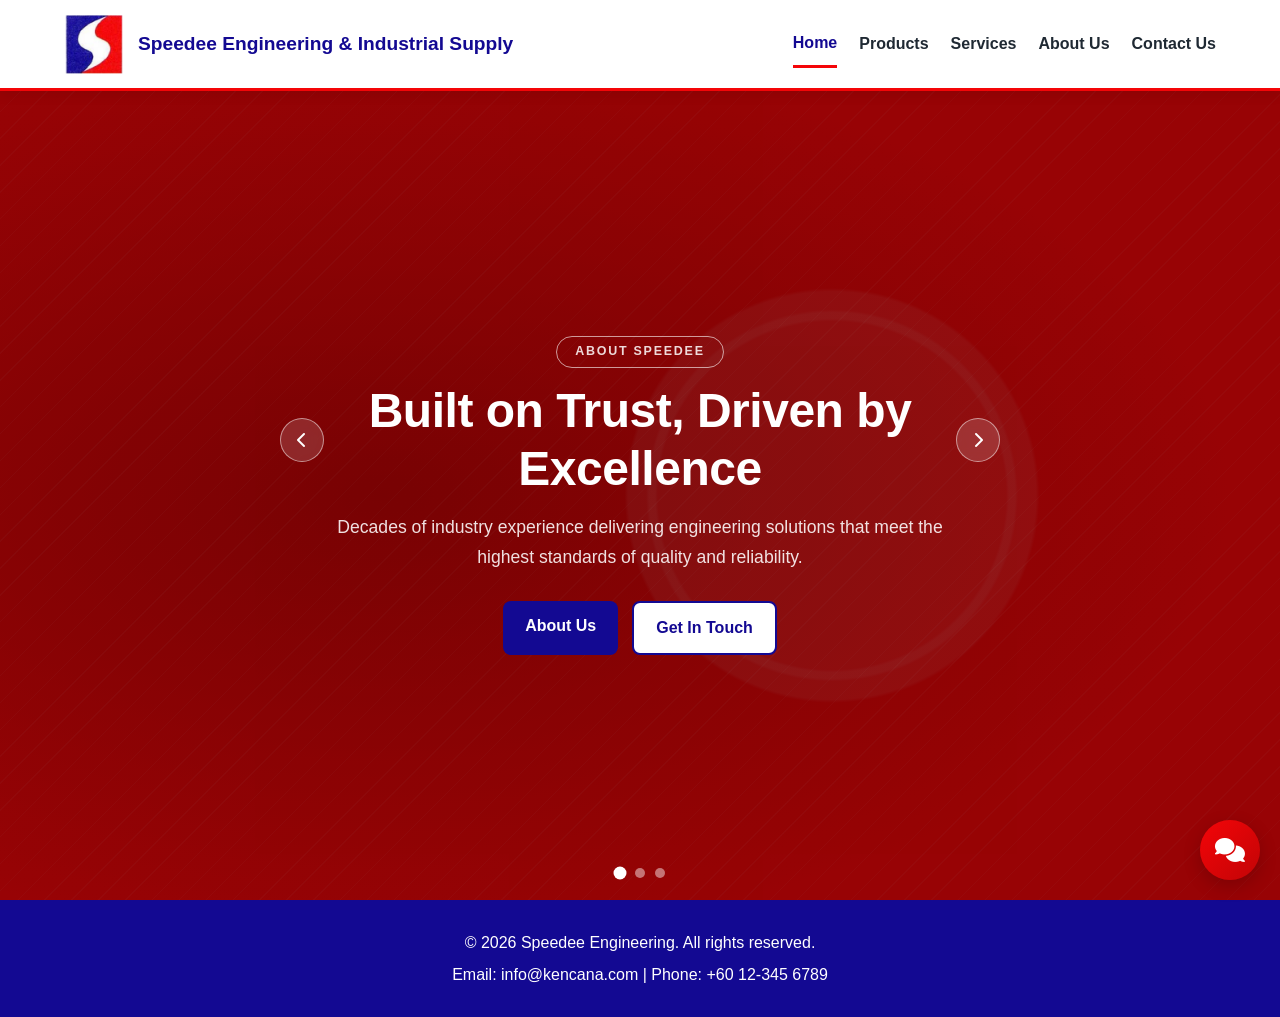
<file: index.html>
<!DOCTYPE html>
<html lang="en">

<head>
    <meta charset="UTF-8">
    <meta name="viewport" content="width=device-width, initial-scale=1.0">
    <title>Speedee Engineering & Industrial Supply</title>
    <link rel="icon" href="./images/logo/speedee-logo.png">
    <link rel="stylesheet" href="./css/style.css">
    <link rel="stylesheet" href="https://cdnjs.cloudflare.com/ajax/libs/font-awesome/6.5.2/css/all.min.css">
</head>

<body>
    <header class="site-header">
        <div class="container nav-wrapper">
            <a href="./index.html" class="brand">
                <img src="./images/logo/speedee-logo.png" alt="Speedee Engineering Logo" class="logo">
                <div class="brand-text">
                    <h1>Speedee Engineering & Industrial Supply</h1>
                </div>
            </a>

            <button class="menu-toggle" id="menu-toggle" aria-label="Toggle menu">☰</button>

            <nav class="main-nav" id="main-nav">
                <ul class="nav-list">
                    <li><a href="./index.html" class="active">Home</a></li>
                    <li><a href="product-home.html">Products</a></li>
                    <li class="dropdown">
                        <a href="./industry-services/service-home.html">Services</a>
                        <ul class="dropdown-menu">
                            <li><a href="./industry-services/service-a.html">Service A</a></li>
                            <li><a href="./industry-services/service-b.html">Service B</a></li>
                            <li><a href="./industry-services/service-c.html">Service C</a></li>
                        </ul>
                    </li>

                    <li><a href="about-us.html">About Us</a></li>
                    <li><a href="contact-us.html">Contact Us</a></li>
                </ul>
            </nav>
        </div>
    </header>

    <main>

        <!-- ═══════════════════════════════════════════
         AUTO-SCROLLING BANNER SLIDER
    ═══════════════════════════════════════════ -->
        <section class="banner-slider" id="bannerSlider" aria-label="Featured banners">

            <!-- Slide 1 — About -->
            <div class="slide slide-about active" role="group" aria-label="Slide 1 of 3">
                <div class="slide-content">
                    <span class="slide-label">About Speedee</span>
                    <div class="slide-heading-row">
                        <button class="slider-arrow prev" id="prevBtn" aria-label="Previous slide">
                            <i class="fas fa-chevron-left"></i>
                        </button>
                        <h2>Built on Trust, Driven by Excellence</h2>
                        <button class="slider-arrow next" id="nextBtn" aria-label="Next slide">
                            <i class="fas fa-chevron-right"></i>
                        </button>
                    </div>
                    <p>Decades of industry experience delivering engineering solutions that meet the highest standards
                        of quality and reliability.</p>
                    <div class="hero-buttons">
                        <a href="./about-us.html" class="btn btn-primary">About Us</a>
                        <a href="./contact-us.html" class="btn btn-secondary">Get In Touch</a>
                    </div>
                </div>
            </div>

            <!-- Slide 2 — Products -->
            <div class="slide slide-products" role="group" aria-label="Slide 2 of 3">
                <div class="slide-content">
                    <span class="slide-label">Our Products</span>
                    <div class="slide-heading-row">
                        <button class="slider-arrow prev" aria-label="Previous slide">
                            <i class="fas fa-chevron-left"></i>
                        </button>
                        <h2>Engineering &amp; Industrial Products</h2>
                        <button class="slider-arrow next" aria-label="Next slide">
                            <i class="fas fa-chevron-right"></i>
                        </button>
                    </div>
                    <p>Explore our extensive range of quality industrial products trusted by businesses across multiple
                        sectors.</p>
                    <div class="hero-buttons">
                        <a href="./product-home.html" class="btn btn-primary">View Products</a>
                        <a href="./contact-us.html" class="btn btn-secondary">Enquire Now</a>
                    </div>
                </div>
            </div>

            <!-- Slide 3 — Services (video background) -->
            <div class="slide slide-services" role="group" aria-label="Slide 3 of 3">
                <video autoplay muted loop playsinline class="bg-video" aria-hidden="true">
                    <source src="./images/video/kisb-v1.mp4" type="video/mp4">
                </video>
                <div class="slide-content">
                    <span class="slide-label">Our Services</span>
                    <div class="slide-heading-row">
                        <button class="slider-arrow prev" aria-label="Previous slide">
                            <i class="fas fa-chevron-left"></i>
                        </button>
                        <h2>Your Trusted Industrial Supply Partner</h2>
                        <button class="slider-arrow next" aria-label="Next slide">
                            <i class="fas fa-chevron-right"></i>
                        </button>
                    </div>
                    <p>Reliable service solutions designed to keep your business operations running at peak performance.
                    </p>
                    <div class="hero-buttons">
                        <a href="./industry-services/service-home.html" class="btn btn-primary">Our Services</a>
                        <a href="./contact-us.html" class="btn btn-secondary">Contact Us</a>
                    </div>
                </div>
            </div>

            <!-- Dots -->
            <div class="slider-dots" role="tablist" aria-label="Slide indicators">
                <button class="dot active" role="tab" aria-selected="true" aria-label="Slide 1" data-index="0"></button>
                <button class="dot" role="tab" aria-selected="false" aria-label="Slide 2" data-index="1"></button>
                <button class="dot" role="tab" aria-selected="false" aria-label="Slide 3" data-index="2"></button>
            </div>
        </section>
    </main>

    <footer class="site-footer">
        <div class="container footer-content">
            <p>&copy; 2026 Speedee Engineering. All rights reserved.</p>
            <p>Email: info@kencana.com | Phone: +60 12-345 6789</p>
        </div>
    </footer>

    <div class="floating-contact">
        <div class="floating-items">
            <a href="https://wa.me/60163230248?text=Hi%2C%20I%20came%20across%20Speedee%20Engineering%20and%20would%20like%20to%20enquire%20about%20your%20products%20and%20services."
                class="floating-item whatsapp" target="_blank" rel="noopener noreferrer">
                <span class="tooltip">WhatsApp Us</span>
                <img src="./images/logo/whatsapp.png" alt="WhatsApp">
            </a>
            <a href="mailto:info@kencana.com?subject=Website%20Enquiry" class="floating-item email">
                <span class="tooltip">Email Us</span>
                <span class="icon">&#9993;</span>
            </a>
            <a href="tel:+60123456789" class="floating-item phone">
                <span class="tooltip">Call Us</span>
                <span class="icon">&#9742;</span>
            </a>
        </div>
        <button class="floating-main" id="floatingMain" aria-label="Open contact options">
            <i class="fas fa-comments"></i>
        </button>
    </div>

    <script src="./js/main.js"></script>
</body>

</html>
</file>
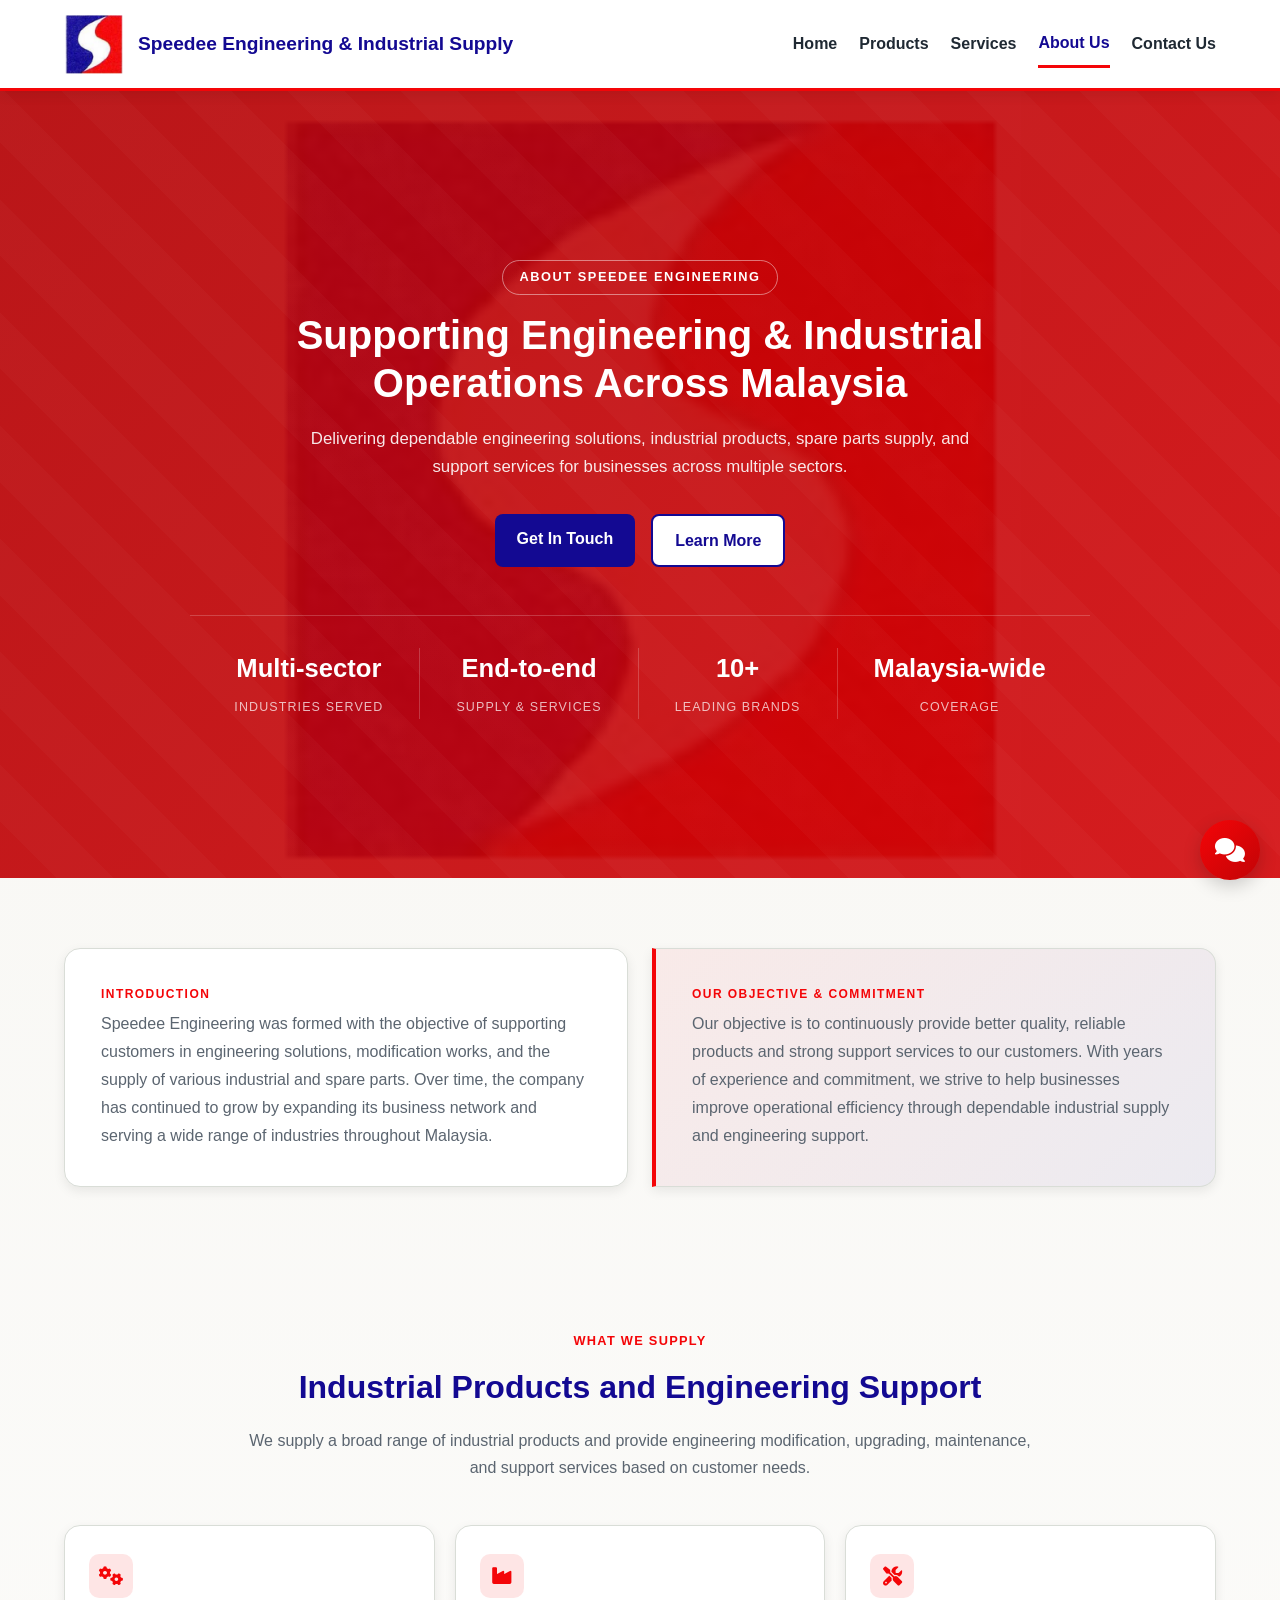
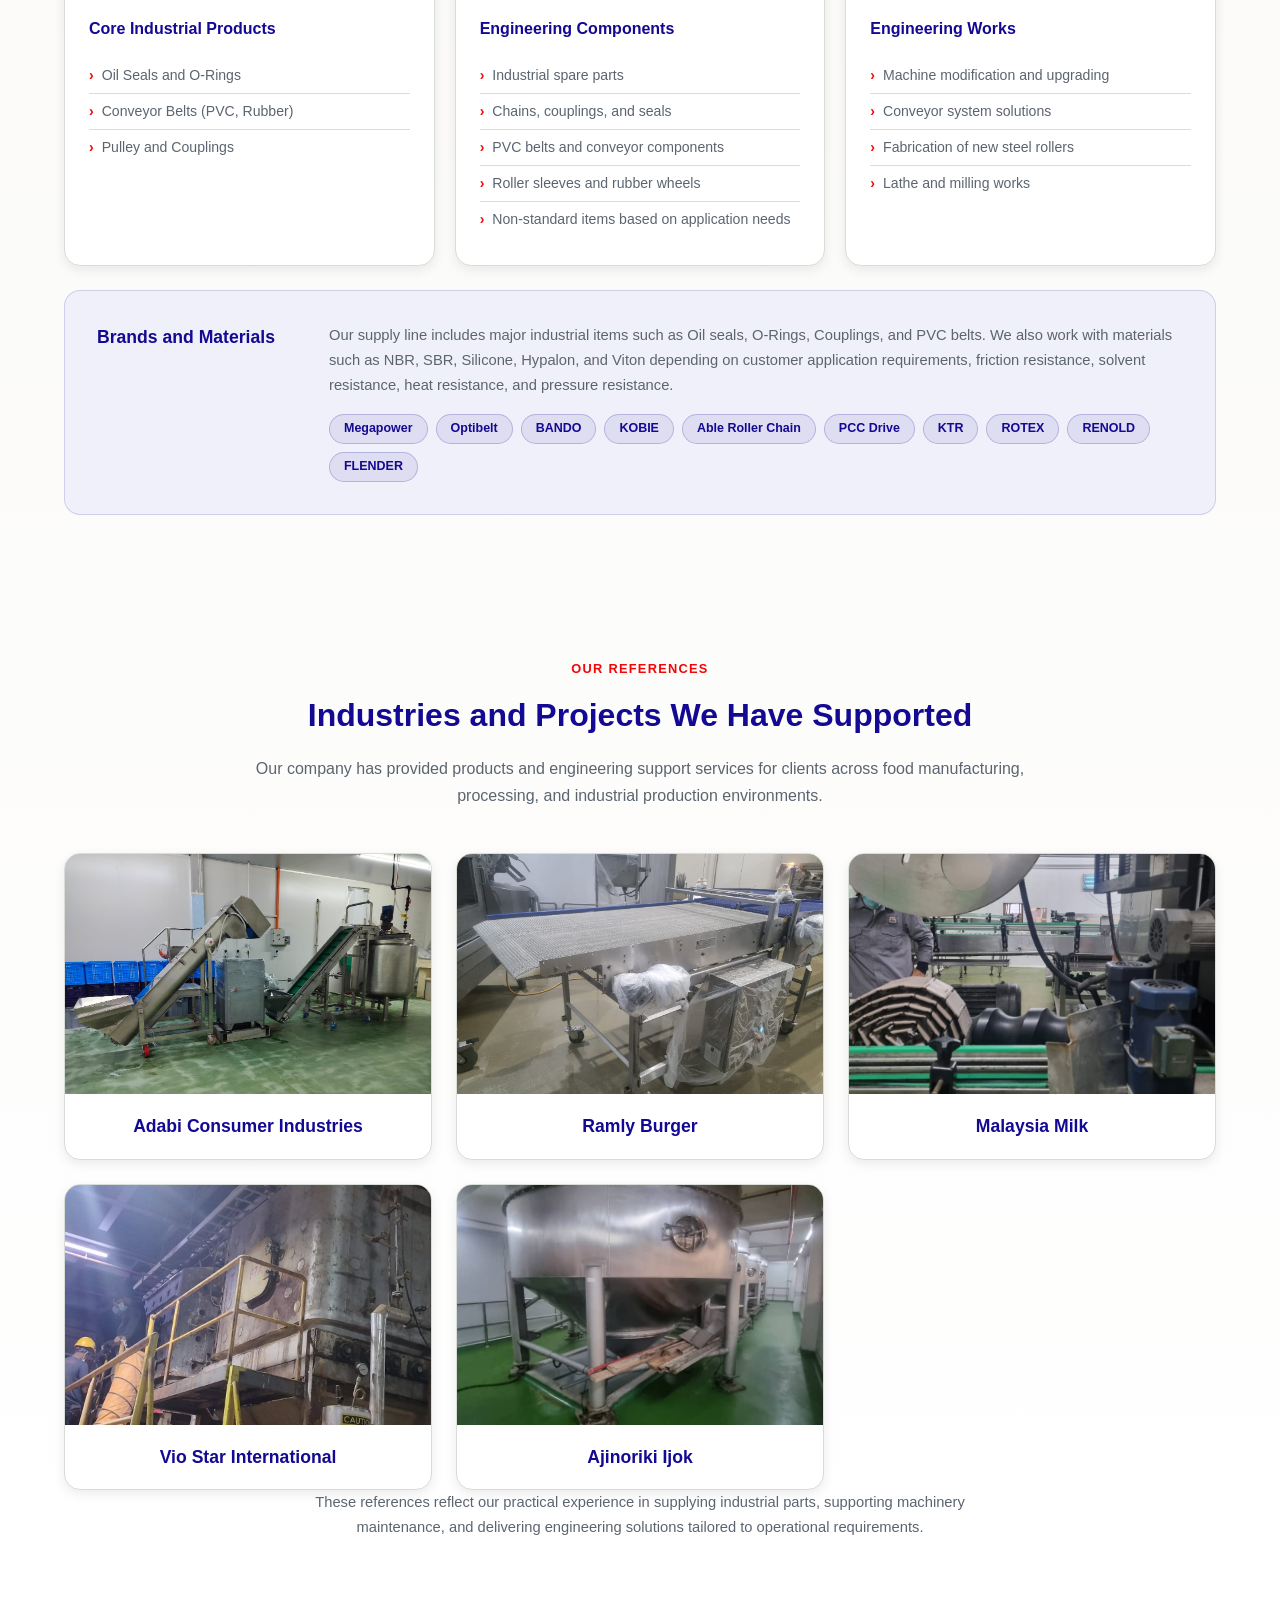
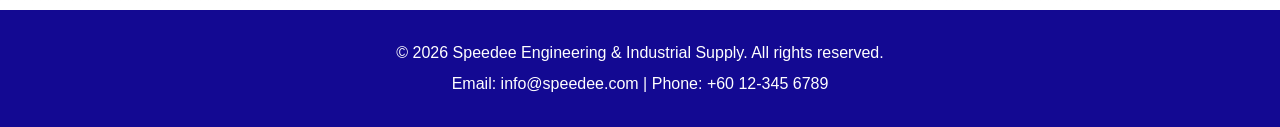
<file: about-us.html>
<!DOCTYPE html>
<html lang="en">

<head>
  <meta charset="UTF-8">
  <meta name="viewport" content="width=device-width, initial-scale=1.0">
  <title>About Us | Speedee Engineering & Industrial Supply</title>
  <link rel="icon" href="./images/logo/speedee-logo.png">
  <link rel="stylesheet" href="./css/style.css">
  <link rel="stylesheet" href="./css/about-us.css">
  <link rel="stylesheet" href="https://cdnjs.cloudflare.com/ajax/libs/font-awesome/6.5.2/css/all.min.css">
</head>

<body>
  <header class="site-header">
    <div class="container nav-wrapper">
      <a href="./index.html" class="brand">
        <img src="./images/logo/speedee-logo.png" alt="Speedee Engineering Logo" class="logo">
        <div class="brand-text">
          <h1>Speedee Engineering & Industrial Supply</h1>
        </div>
      </a>

      <button class="menu-toggle" id="menu-toggle" aria-label="Toggle menu">☰</button>

      <nav class="main-nav" id="main-nav">
        <ul class="nav-list">
          <li><a href="./index.html">Home</a></li>
          <li><a href="./product-home.html">Products</a></li>
          <li class="dropdown">
            <a href="./industry-services/service-home.html">Services</a>
            <ul class="dropdown-menu">
              <li><a href="./industry-services/service-a.html">Service A</a></li>
              <li><a href="./industry-services/service-b.html">Service B</a></li>
              <li><a href="./industry-services/service-c.html">Service C</a></li>
            </ul>
          </li>

          <li><a href="./about-us.html" class="active">About Us</a></li>
          <li><a href="./contact-us.html">Contact Us</a></li>
        </ul>
      </nav>
    </div>
  </header>

  <main class="about-page">

    <!-- HERO SECTION -->
    <section class="about-hero">
      <div class="container">
        <span class="section-tag">About Speedee Engineering</span>
        <h2>Supporting Engineering &amp; Industrial Operations Across Malaysia</h2>
        <p>
          Delivering dependable engineering solutions, industrial products, spare parts supply,
          and support services for businesses across multiple sectors.
        </p>

        <div class="hero-buttons">
          <a href="./contact-us.html" class="btn btn-primary">Get In Touch</a>
          <a href="#about-intro" class="btn btn-secondary learn-more-btn">Learn More</a>
        </div>

        <div class="hero-stats">
          <div class="hero-stat">
            <strong>Multi-sector</strong>
            <span>Industries served</span>
          </div>
          <div class="hero-stat">
            <strong>End-to-end</strong>
            <span>Supply &amp; services</span>
          </div>
          <div class="hero-stat">
            <strong>10+</strong>
            <span>Leading brands</span>
          </div>
          <div class="hero-stat">
            <strong>Malaysia-wide</strong>
            <span>Coverage</span>
          </div>
        </div>
      </div>
    </section>

    <!-- INTRO SECTION -->
    <section class="about-intro section-spacing" id="about-intro">
      <div class="container about-grid">
        <div class="about-card">
          <h3>Introduction</h3>
          <p>
            Speedee Engineering was formed with the objective of supporting customers in
            engineering solutions, modification works, and the supply of various industrial and
            spare parts. Over time, the company has continued to grow by expanding its business
            network and serving a wide range of industries throughout Malaysia.
          </p>
        </div>

        <div class="about-card highlight-card">
          <h3>Our Objective &amp; Commitment</h3>
          <p>
            Our objective is to continuously provide better quality, reliable products and strong
            support services to our customers. With years of experience and commitment, we strive
            to help businesses improve operational efficiency through dependable industrial supply
            and engineering support.
          </p>
        </div>
      </div>
    </section>

    <!-- SUPPLY SECTION -->
    <section class="about-products section-spacing">
      <div class="container">
        <div class="section-heading">
          <span>What We Supply</span>
          <h3>Industrial Products and Engineering Support</h3>
          <p>
            We supply a broad range of industrial products and provide engineering modification,
            upgrading, maintenance, and support services based on customer needs.
          </p>
        </div>

        <div class="supply-grid">
          <div class="supply-card">
            <div class="supply-icon"><i class="fas fa-cogs"></i></div>
            <h4>Core Industrial Products</h4>
            <ul>
              <li>Oil Seals and O-Rings</li>
              <li>Conveyor Belts (PVC, Rubber)</li>
              <li>Pulley and Couplings</li>
            </ul>
          </div>

          <div class="supply-card">
            <div class="supply-icon"><i class="fas fa-industry"></i></div>
            <h4>Engineering Components</h4>
            <ul>
              <li>Industrial spare parts</li>
              <li>Chains, couplings, and seals</li>
              <li>PVC belts and conveyor components</li>
              <li>Roller sleeves and rubber wheels</li>
              <li>Non-standard items based on application needs</li>
            </ul>
          </div>

          <div class="supply-card">
            <div class="supply-icon"><i class="fas fa-tools"></i></div>
            <h4>Engineering Works</h4>
            <ul>
              <li>Machine modification and upgrading</li>
              <li>Conveyor system solutions</li>
              <li>Fabrication of new steel rollers</li>
              <li>Lathe and milling works</li>
            </ul>
          </div>
        </div>

        <div class="brands-box">
          <div class="brands-left">
            <h4>Brands and Materials</h4>
          </div>
          <div class="brands-right">
            <p>
              Our supply line includes major industrial items such as Oil seals, O-Rings, Couplings, and
              PVC belts. We also work with materials such as NBR, SBR, Silicone,
              Hypalon, and Viton depending on customer application requirements, friction resistance,
              solvent resistance, heat resistance, and pressure resistance.
            </p>
            <div class="brand-pills">
              <span class="brand-pill">Megapower</span>
              <span class="brand-pill">Optibelt</span>
              <span class="brand-pill">BANDO</span>
              <span class="brand-pill">KOBIE</span>
              <span class="brand-pill">Able Roller Chain</span>
              <span class="brand-pill">PCC Drive</span>
              <span class="brand-pill">KTR</span>
              <span class="brand-pill">ROTEX</span>
              <span class="brand-pill">RENOLD</span>
              <span class="brand-pill">FLENDER</span>
            </div>
          </div>
        </div>
      </div>
    </section>

    <!-- REFERENCES SECTION -->
    <section class="references section-spacing">
      <div class="container">
        <div class="section-heading">
          <span>Our References</span>
          <h3>Industries and Projects We Have Supported</h3>
          <p>
            Our company has provided products and engineering support services for clients across
            food manufacturing, processing, and industrial production environments.
          </p>
        </div>

        <div class="reference-grid">
          <div class="reference-card">
            <img src="./images/about/adabi-1.jpg" alt="Adabi Consumer Industries project">
            <h4>Adabi Consumer Industries</h4>
          </div>

          <div class="reference-card">
            <img src="./images/about/ramly-1.jpg" alt="Ramly Burger project">
            <h4>Ramly Burger</h4>
          </div>

          <div class="reference-card">
            <img src="./images/about/malaysia-milk-1.jpg" alt="Malaysia Milk project">
            <h4>Malaysia Milk</h4>
          </div>

          <div class="reference-card">
            <img src="./images/about/vio-star-1.jpg" alt="Vio Star International project">
            <h4>Vio Star International</h4>
          </div>

          <div class="reference-card">
            <img src="./images/about/ajinoriki-1.jpg" alt="Ajinoriki Ijok project">
            <h4>Ajinoriki Ijok</h4>
          </div>
        </div>

        <div class="reference-note">
          <p>
            These references reflect our practical experience in supplying industrial parts,
            supporting machinery maintenance, and delivering engineering solutions tailored to
            operational requirements.
          </p>
        </div>
      </div>
    </section>

  </main>

  <footer class="site-footer">
    <div class="container footer-content">
      <p>&copy; 2026 Speedee Engineering & Industrial Supply. All rights reserved.</p>
      <p>Email: info@speedee.com | Phone: +60 12-345 6789</p>
    </div>
  </footer>

  <div class="floating-contact">
    <div class="floating-items">
      <a href="https://wa.me/60163230248?text=Hi%2C%20I%20came%20across%20Speedee%20Engineering%20and%20would%20like%20to%20enquire%20about%20your%20products%20and%20services."
        class="floating-item whatsapp" target="_blank" rel="noopener noreferrer">
        <span class="tooltip">WhatsApp Us</span>
        <img src="./images/logo/whatsapp.png" alt="WhatsApp">
      </a>

      <a href="mailto:info@speedee.com?subject=Website%20Enquiry" class="floating-item email">
        <span class="tooltip">Email Us</span>
        <span class="icon">&#9993;</span>
      </a>

      <a href="tel:+60123456789" class="floating-item phone">
        <span class="tooltip">Call Us</span>
        <span class="icon">&#9742;</span>
      </a>
    </div>

    <button class="floating-main" id="floatingMain" aria-label="Open contact options">
      <i class="fas fa-comments"></i>
    </button>
  </div>

  <script src="./js/main.js"></script>
  <script>
    (function () {
      document.addEventListener('DOMContentLoaded', function () {
        const navLinks = document.querySelectorAll('.nav-list a');
        navLinks.forEach(link => {
          link.classList.remove('active');
          const href = link.getAttribute('href');
          if (href && href.includes('about-us.html')) {
            link.classList.add('active');
          }
        });
      });
    })();
  </script>
</body>

</html>
</file>
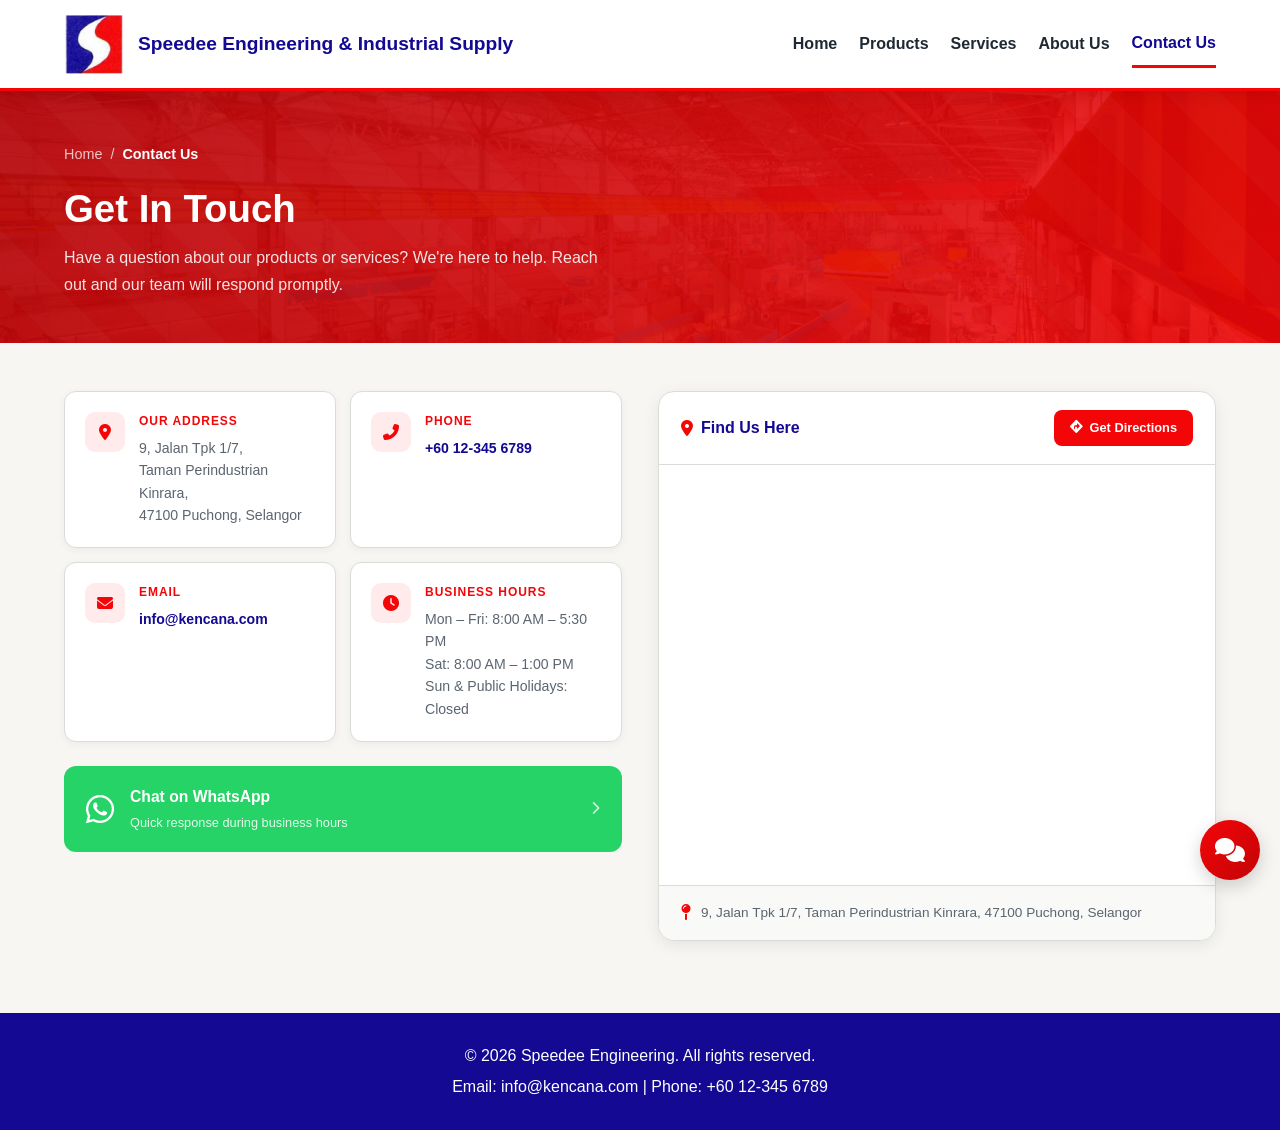
<file: contact-us.html>
<!DOCTYPE html>
<html lang="en">

<head>
    <meta charset="UTF-8">
    <meta name="viewport" content="width=device-width, initial-scale=1.0">
    <title>Contact Us | Speedee Engineering & Industrial Supply</title>
    <link rel="icon" href="./images/logo/speedee-logo.png">
    <link rel="stylesheet" href="./css/style.css">
    <link rel="stylesheet" href="./css/contact-us.css">
    <link rel="stylesheet" href="https://cdnjs.cloudflare.com/ajax/libs/font-awesome/6.5.2/css/all.min.css">
</head>

<body>

    <header class="site-header">
        <div class="container nav-wrapper">
            <a href="./index.html" class="brand">
                <img src="./images/logo/speedee-logo.png" alt="Speedee Engineering Logo" class="logo">
                <div class="brand-text">
                    <h1>Speedee Engineering & Industrial Supply</h1>
                </div>
            </a>

            <button class="menu-toggle" id="menu-toggle" aria-label="Toggle menu">☰</button>

            <nav class="main-nav" id="main-nav">
                <ul class="nav-list">
                    <li><a href="./index.html">Home</a></li>
                    <li><a href="product-home.html">Products</a></li>
                    <li class="dropdown">
                        <a href="./industry-services/service-home.html">Services</a>
                        <ul class="dropdown-menu">
                            <li><a href="./industry-services/service-a.html">Service A</a></li>
                            <li><a href="./industry-services/service-b.html">Service B</a></li>
                            <li><a href="./industry-services/service-c.html">Service C</a></li>
                        </ul>
                    </li>

                    <li><a href="about-us.html">About Us</a></li>
                    <li><a href="contact-us.html" class="active">Contact Us</a></li>
                </ul>
            </nav>
        </div>
    </header>

    <main class="contact-page">

        <!-- Hero -->
        <section class="contact-hero">
            <div class="container">
                <div class="breadcrumb">
                    <a href="./index.html">Home</a>
                    <span>/</span>
                    <span class="current-page">Contact Us</span>
                </div>
                <h1>Get In Touch</h1>
                <p>Have a question about our products or services? We're here to help. Reach out and our team will
                    respond promptly.</p>
            </div>
        </section>

        <!-- Contact Body -->
        <section class="contact-body">
            <div class="container">
                <div class="contact-layout">

                    <!-- Left: Info + Form -->
                    <div class="contact-left">

                        <!-- Info Cards -->
                        <div class="info-cards">

                            <div class="info-card">
                                <div class="info-icon">
                                    <i class="fas fa-map-marker-alt"></i>
                                </div>
                                <div class="info-text">
                                    <h4>Our Address</h4>
                                    <p>9, Jalan Tpk 1/7,<br>Taman Perindustrian Kinrara,<br>47100 Puchong, Selangor</p>
                                </div>
                            </div>

                            <div class="info-card">
                                <div class="info-icon">
                                    <i class="fas fa-phone-alt"></i>
                                </div>
                                <div class="info-text">
                                    <h4>Phone</h4>
                                    <p><a href="tel:+60123456789">+60 12-345 6789</a></p>
                                </div>
                            </div>

                            <div class="info-card">
                                <div class="info-icon">
                                    <i class="fas fa-envelope"></i>
                                </div>
                                <div class="info-text">
                                    <h4>Email</h4>
                                    <p><a href="mailto:info@kencana.com">info@kencana.com</a></p>
                                </div>
                            </div>

                            <div class="info-card">
                                <div class="info-icon">
                                    <i class="fas fa-clock"></i>
                                </div>
                                <div class="info-text">
                                    <h4>Business Hours</h4>
                                    <p>Mon – Fri: 8:00 AM – 5:30 PM<br>Sat: 8:00 AM – 1:00 PM<br>Sun & Public Holidays:
                                        Closed</p>
                                </div>
                            </div>

                        </div>

                        <!-- WhatsApp CTA -->
                        <a href="https://wa.me/60163230248?text=Hi%2C%20I%20came%20across%20Speedee%20Engineering%20and%20would%20like%20to%20enquire%20about%20your%20products%20and%20services."
                            class="whatsapp-cta" target="_blank" rel="noopener noreferrer">
                            <i class="fab fa-whatsapp"></i>
                            <div>
                                <strong>Chat on WhatsApp</strong>
                                <span>Quick response during business hours</span>
                            </div>
                            <i class="fas fa-chevron-right cta-arrow"></i>
                        </a>
                    </div>

                    <!-- Right: Map -->
                    <div class="contact-right">
                        <div class="map-box">
                            <div class="map-header">
                                <h3><i class="fas fa-location-dot"></i> Find Us Here</h3>
                                <a href="https://www.google.com/maps/dir/?api=1&destination=9+Jalan+Tpk+1%2F7+Taman+Perindustrian+Kinrara+47100+Puchong+Selangor"
                                    target="_blank" rel="noopener noreferrer" class="directions-btn">
                                    <i class="fas fa-diamond-turn-right"></i> Get Directions
                                </a>
                            </div>
                            <div class="map-embed">
                                <iframe
                                    src="https://maps.google.com/maps?q=3.0446583,101.6352470&hl=en&z=17&output=embed"
                                    width="100%" height="100%" style="border:0;" allowfullscreen="" loading="lazy"
                                    referrerpolicy="no-referrer-when-downgrade"
                                    title="Speedee Engineering location map">
                                </iframe>
                            </div>
                            <div class="map-address-bar">
                                <i class="fas fa-map-pin"></i>
                                <span>9, Jalan Tpk 1/7, Taman Perindustrian Kinrara, 47100 Puchong, Selangor</span>
                            </div>
                        </div>
                    </div>

                </div>
            </div>
        </section>

    </main>

    <footer class="site-footer">
        <div class="container footer-content">
            <p>&copy; 2026 Speedee Engineering. All rights reserved.</p>
            <p>Email: info@kencana.com | Phone: +60 12-345 6789</p>
        </div>
    </footer>

    <!-- Floating Contact -->
    <div class="floating-contact">
        <div class="floating-items">
            <a href="https://wa.me/60163230248?text=Hi%2C%20I%20came%20across%20Speedee%20Engineering%20and%20would%20like%20to%20enquire%20about%20your%20products%20and%20services."
                class="floating-item whatsapp" target="_blank" rel="noopener noreferrer">
                <span class="tooltip">WhatsApp Us</span>
                <img src="./images/logo/whatsapp.png" alt="WhatsApp">
            </a>
            <a href="mailto:info@kencana.com?subject=Website%20Enquiry" class="floating-item email">
                <span class="tooltip">Email Us</span>
                <span class="icon">&#9993;</span>
            </a>
            <a href="tel:+60123456789" class="floating-item phone">
                <span class="tooltip">Call Us</span>
                <span class="icon">&#9742;</span>
            </a>
        </div>
        <button class="floating-main" id="floatingMain" aria-label="Open contact options">
            <i class="fas fa-comments"></i>
        </button>
    </div>

    <script src="./js/main.js"></script>
</body>

</html>
</file>
<file: css/style.css>
:root {
  --primary-red: #f40508;
  --primary-blue: #130992;
  --light-bg: #f7f6f2;
  --white: #ffffff;
  --dark-text: #1f2933;
  --muted-text: #5b6570;
  --border-color: #d9ddd7;
  --hover-red: #c20406;
  --hover-blue: #0d0672;
  --shadow: 0 4px 12px rgba(0, 0, 0, 0.08);
  --shadow-strong: 0 6px 18px rgba(0, 0, 0, 0.18);
  --transition: 0.3s ease;
  --radius: 8px;
}

/* ─── Reset ─── */
* {
  margin: 0;
  padding: 0;
  box-sizing: border-box;
}

/* ─── Base ─── */
body {
  font-family: Arial, Helvetica, sans-serif;
  line-height: 1.6;
  background-color: var(--light-bg);
  color: var(--dark-text);
}

main {
  display: block;
  margin: 0;
  padding: 0;
}

img {
  display: block;
  max-width: 100%;
}

a {
  color: inherit;
  text-decoration: none;
}

button {
  font: inherit;
}

.container {
  width: 90%;
  max-width: 1200px;
  margin: 0 auto;
}

/* ─── Header / Navigation ─── */
.site-header {
  position: sticky;
  top: 0;
  z-index: 1000;
  background: var(--white);
  border-bottom: 3px solid var(--primary-red);
  box-shadow: var(--shadow);
}

.nav-wrapper {
  display: flex;
  align-items: center;
  justify-content: space-between;
  padding: 14px 0;
}

.brand {
  display: flex;
  align-items: center;
  gap: 14px;
  color: var(--dark-text);
}

.logo {
  width: 60px;
  height: 60px;
  object-fit: cover;
}

.brand-text h1 {
  font-size: 1.2rem;
  color: var(--primary-blue);
}

.brand-text p {
  font-size: 0.9rem;
  color: var(--muted-text);
}

.menu-toggle {
  display: none;
  font-size: 1.8rem;
  color: var(--primary-blue);
  background: none;
  border: none;
  cursor: pointer;
}

.main-nav {
  display: block;
}

.nav-list {
  display: flex;
  align-items: center;
  gap: 22px;
  list-style: none;
}

.nav-list>li {
  position: relative;
}

.nav-list>li>a {
  display: inline-block;
  padding: 10px 0;
  font-weight: 600;
  color: var(--dark-text);
  transition: var(--transition);
}

.nav-list>li>a:hover {
  color: var(--primary-red);
}

.nav-list>li>a.active {
  color: var(--primary-blue);
  border-bottom: 3px solid var(--primary-red);
}

/* ─── Dropdown ─── */
.dropdown-menu {
  position: absolute;
  top: 100%;
  left: 0;
  min-width: 210px;
  display: none;
  overflow: hidden;
  list-style: none;
  background: var(--white);
  border: 1px solid var(--border-color);
  border-radius: var(--radius);
  box-shadow: var(--shadow);
}

.dropdown:hover .dropdown-menu,
.dropdown-menu.show {
  display: block;
}

.dropdown-menu li a {
  display: block;
  padding: 12px 14px;
  font-weight: 500;
  color: var(--dark-text);
}

.dropdown-menu li a:hover {
  color: var(--primary-red);
  background-color: var(--light-bg);
}

/* ─── Buttons ─── */
.btn {
  display: inline-block;
  padding: 12px 22px;
  font-weight: bold;
  border-radius: var(--radius);
  transition: var(--transition);
}

.btn-primary {
  color: var(--white);
  background-color: var(--primary-blue);
}

.btn-primary:hover {
  background-color: var(--hover-blue);
}

.btn-secondary {
  color: var(--primary-blue);
  background-color: var(--white);
  border: 2px solid var(--primary-blue);
}

.btn-secondary:hover {
  color: var(--white);
  background-color: var(--primary-blue);
}

/* ─── Banner Slider ─── */
.banner-slider {
  position: relative;
  width: 100%;
  height: calc(100dvh - 91px);
  overflow: hidden;
}

.slide {
  position: absolute;
  inset: 0;
  display: flex;
  align-items: center;
  justify-content: center;
  text-align: center;
  opacity: 0;
  transition: opacity 0.9s ease;
  pointer-events: none;
}

.slide.active {
  opacity: 1;
  pointer-events: auto;
}

/* Overlay for readability on all slides */
.slide::after {
  content: "";
  position: absolute;
  inset: 0;
  background: rgba(0, 0, 0, 0.38);
  z-index: 1;
}

.slide-about {
  background-color: #f40508;
  background-image:
    repeating-linear-gradient(-45deg,
      transparent,
      transparent 18px,
      rgba(255, 255, 255, 0.04) 18px,
      rgba(255, 255, 255, 0.04) 19px),
    radial-gradient(circle 340px at 65% 50%, rgba(255, 255, 255, 0.07) 60%, transparent 61%),
    radial-gradient(circle 300px at 65% 50%, transparent 58%, rgba(255, 255, 255, 0.06) 59%, rgba(255, 255, 255, 0.06) 61%, transparent 62%),
    radial-gradient(ellipse 120% 100% at 30% 50%, #c20406 0%, #f40508 55%, #f40508 100%);
}

.slide-products {
  background: url('../images/background/bg-1.jpg') center center / cover no-repeat;
}

.slide-services {
  background: #000;
}

/* Slide content */
.slide-content {
  position: relative;
  z-index: 2;
  color: #fff;
  padding: 0 20px;
  max-width: 820px;
}

.slide-label {
  display: inline-block;
  margin-bottom: 14px;
  padding: 5px 18px;
  font-size: 0.78rem;
  font-weight: 700;
  letter-spacing: 0.14em;
  text-transform: uppercase;
  border: 1.5px solid rgba(255, 255, 255, 0.6);
  border-radius: 999px;
  color: rgba(255, 255, 255, 0.85);
}

.slide-content h2 {
  font-size: clamp(1.9rem, 5vw, 3rem);
  font-weight: 800;
  line-height: 1.2;
  letter-spacing: -0.01em;
}

.slide-content p {
  font-size: clamp(0.95rem, 2vw, 1.1rem);
  max-width: 620px;
  margin: 0 auto 28px;
  line-height: 1.7;
  color: rgba(255, 255, 255, 0.88);
}

.hero-buttons {
  display: flex;
  justify-content: center;
  flex-wrap: wrap;
  gap: 14px;
}

/* ─── Slide Heading Row (arrows + h2) ─── */
.slide-heading-row {
  display: flex;
  align-items: center;
  justify-content: center;
  gap: 16px;
  margin-bottom: 16px;
}

.slide-heading-row h2 {
  margin-bottom: 0;
  flex: 1;
  max-width: 600px;
}

/* ─── Slider Navigation Arrows ─── */
.slider-arrow {
  flex-shrink: 0;
  width: 44px;
  height: 44px;
  display: grid;
  place-items: center;
  background: rgba(255, 255, 255, 0.15);
  border: 1.5px solid rgba(255, 255, 255, 0.5);
  border-radius: 50%;
  color: #fff;
  font-size: 1rem;
  cursor: pointer;
  transition: background 0.25s ease, transform 0.25s ease;
  backdrop-filter: blur(6px);
}

.slider-arrow:hover {
  background: rgba(255, 255, 255, 0.28);
  transform: scale(1.08);
}

/* ─── Slider Dot Indicators ─── */
.slider-dots {
  position: absolute;
  bottom: 22px;
  left: 50%;
  transform: translateX(-50%);
  z-index: 10;
  display: flex;
  gap: 10px;
}

.dot {
  width: 10px;
  height: 10px;
  border-radius: 50%;
  background: rgba(255, 255, 255, 0.45);
  cursor: pointer;
  transition: background 0.3s ease, transform 0.3s ease;
  border: none;
}

.dot.active {
  background: #fff;
  transform: scale(1.3);
}

/* ─── Video Background (Services slide) ─── */
.bg-video {
  position: absolute;
  top: 50%;
  left: 50%;
  min-width: 100%;
  min-height: 100%;
  transform: translate(-50%, -50%);
  object-fit: cover;
  z-index: 0;
  opacity: 0.75;
}

/* ─── Intro Section ─── */
.intro-section {
  padding: 60px 0;
  text-align: center;
}

.intro-section h3 {
  margin-bottom: 16px;
  font-size: 1.8rem;
  color: var(--primary-blue);
}

.intro-section p {
  max-width: 800px;
  margin: 0 auto;
  color: var(--muted-text);
}

/* ─── Footer ─── */
.site-footer {
  margin-top: 0;
  padding: 24px 0;
  color: var(--white);
  background-color: var(--primary-blue);
}

.footer-content {
  text-align: center;
}

.footer-content p {
  margin: 6px 0;
}

/* ─── Floating Contact Menu ─── */
.floating-contact {
  position: fixed;
  right: 20px;
  bottom: 20px;
  z-index: 3000;
  display: flex;
  flex-direction: column;
  align-items: flex-end;
  overflow: visible;
}

.floating-items {
  display: flex;
  flex-direction: column;
  gap: 10px;
  margin-bottom: 12px;
  padding: 10px;
  border-radius: 999px;
  box-shadow: var(--shadow);
  background: var(--white);
  border: 1px solid var(--border-color);
  opacity: 0;
  visibility: hidden;
  transform: translateY(8px) scale(0.98);
  transform-origin: bottom right;
  transition: var(--transition);
  overflow: visible;
}

.floating-contact:hover .floating-items,
.floating-contact.active .floating-items {
  opacity: 1;
  visibility: visible;
  transform: translateY(0) scale(1);
}

.floating-main {
  width: 60px;
  height: 60px;
  display: grid;
  place-items: center;
  color: var(--white);
  background: linear-gradient(135deg, var(--primary-red), var(--hover-red));
  border: none;
  border-radius: 50%;
  cursor: pointer;
  box-shadow: var(--shadow-strong);
  transition: var(--transition);
}

.floating-main:hover {
  transform: scale(1.08);
}

.floating-main i {
  font-size: 24px;
  line-height: 1;
}

.floating-item {
  position: relative;
  overflow: visible;
  display: flex;
  align-items: center;
  justify-content: center;
  width: 52px;
  height: 52px;
  border-radius: 50%;
  background: var(--white);
  border: 1px solid var(--border-color);
  box-shadow: 0 3px 10px rgba(0, 0, 0, 0.12);
  transition: transform var(--transition), box-shadow var(--transition), border-color var(--transition);
  z-index: 1;
}

.floating-item:hover {
  transform: scale(1.08);
  box-shadow: 0 5px 14px rgba(0, 0, 0, 0.16);
  z-index: 2;
}

.floating-item img,
.floating-item .icon {
  display: flex;
  align-items: center;
  justify-content: center;
  width: 24px;
  height: 24px;
}

.floating-item img {
  object-fit: contain;
}

.floating-item .icon {
  font-size: 22px;
  line-height: 1;
  font-weight: 600;
}

.floating-item.whatsapp {
  background: #25d366;
  border-color: #25d366;
}

.floating-item.email {
  background: var(--white);
  color: var(--primary-blue);
  border-color: var(--primary-blue);
}

.floating-item.phone {
  background: var(--white);
  color: var(--dark-text);
  border-color: var(--dark-text);
}

/* ─── Tooltip ─── */
.tooltip {
  position: absolute;
  top: 50%;
  right: calc(100% + 12px);
  transform: translateY(-50%);
  padding: 8px 12px;
  font-size: 0.82rem;
  line-height: 1;
  color: var(--white);
  background: var(--dark-text);
  border-radius: 999px;
  white-space: nowrap;
  opacity: 0;
  visibility: hidden;
  pointer-events: none;
  z-index: 99999;
  box-shadow: 0 4px 10px rgba(0, 0, 0, 0.15);
  transition: opacity 0.2s ease, visibility 0.2s ease, transform 0.2s ease;
}

.tooltip::after {
  content: "";
  position: absolute;
  top: 50%;
  right: -5px;
  transform: translateY(-50%);
  border-width: 5px 0 5px 5px;
  border-style: solid;
  border-color: transparent transparent transparent var(--dark-text);
}

.floating-item:hover .tooltip {
  opacity: 1;
  visibility: visible;
  transform: translateY(-50%) translateX(-2px);
}

/* ─── Responsive ─── */
@media (max-width: 768px) {
  .nav-wrapper {
    display: flex;
    flex-wrap: wrap;
    align-items: center;
  }

  .brand {
    flex: 1;
    /* brand fills remaining space */
    min-width: 0;
    /* allows text to shrink if needed */
  }

  .menu-toggle {
    display: block;
    flex-shrink: 0;
    /* toggle never shrinks or wraps */
    margin-left: 12px;
  }

  .brand-text h1 {
    font-size: 1rem;
  }

  .brand-text p {
    font-size: 0.8rem;
  }

  .main-nav {
    display: none;
    width: 100%;
    margin-top: 12px;
  }

  .main-nav.show {
    display: block;
  }

  .nav-list {
    flex-direction: column;
    align-items: flex-start;
    gap: 0;
    padding-top: 10px;
    background: var(--white);
    border-top: 1px solid var(--border-color);
  }

  .nav-list>li {
    width: 100%;
  }

  .nav-list>li>a {
    width: 100%;
    padding: 12px 0;
  }

  .dropdown-menu {
    position: static;
    display: none;
    margin-bottom: 8px;
    background: #f2f5ef;
    border: none;
    border-radius: 6px;
    box-shadow: none;
  }

  .banner-slider {
    height: calc(100dvh - 88px);
  }

  .slider-arrow {
    width: 36px;
    height: 36px;
    font-size: 0.85rem;
  }

  .slide-heading-row {
    gap: 10px;
  }

  .tooltip {
    display: none;
  }

  .floating-contact {
    right: 16px;
    bottom: 16px;
  }

  .floating-items {
    gap: 8px;
    padding: 8px;
    margin-bottom: 10px;
  }

  .floating-main {
    width: 56px;
    height: 56px;
  }

  .floating-main i {
    font-size: 22px;
  }

  .floating-item {
    width: 48px;
    height: 48px;
  }

  .floating-item img,
  .floating-item .icon {
    width: 22px;
    height: 22px;
  }

  .floating-item .icon {
    font-size: 20px;
  }
}
</file>
<file: css/about-us.css>
html {
  scroll-behavior: smooth;
}

.about-page {
  background: linear-gradient(to bottom, #f7f6f2 0%, #ffffff 100%);
}

.section-spacing {
  padding: 70px 0;
}

/* ── HERO ── */
.about-hero {
  min-height: calc(100vh - 113px);
  display: flex;
  align-items: center;
  justify-content: center;
  padding: 90px 0 80px;
  background:
    linear-gradient(135deg, rgba(180, 3, 6, 0.92), rgba(210, 4, 7, 0.9)),
    url("/images/logo/speedee-logo.png") center/contain no-repeat;
  color: var(--white);
  text-align: center;
  position: relative;
  overflow: hidden;
}

.about-hero::before {
  content: '';
  position: absolute;
  inset: 0;
  background: repeating-linear-gradient(45deg,
      transparent,
      transparent 40px,
      rgba(255, 255, 255, 0.025) 40px,
      rgba(255, 255, 255, 0.025) 80px);
  pointer-events: none;
}

.about-hero .container {
  max-width: 900px;
  position: relative;
}

.section-tag {
  display: inline-block;
  margin-bottom: 16px;
  padding: 6px 16px;
  font-size: 0.8rem;
  font-weight: 700;
  letter-spacing: 0.12em;
  text-transform: uppercase;
  color: var(--white);
  border: 1px solid rgba(255, 255, 255, 0.45);
  border-radius: 999px;
}

.about-hero h2 {
  margin-bottom: 18px;
  font-size: 2.5rem;
  line-height: 1.2;
}

.about-hero>.container>p {
  max-width: 680px;
  margin: 0 auto 0;
  font-size: 1.05rem;
  opacity: 0.9;
  line-height: 1.7;
}

.hero-buttons {
  display: flex;
  justify-content: center;
  gap: 16px;
  flex-wrap: wrap;
  margin-top: 32px;
}

.learn-more-btn {
  scroll-behavior: smooth;
}

/* Hero stats bar */
.hero-stats {
  display: flex;
  justify-content: center;
  flex-wrap: wrap;
  margin-top: 48px;
  padding-top: 32px;
  border-top: 1px solid rgba(255, 255, 255, 0.2);
  gap: 0;
}

.hero-stat {
  padding: 0 36px;
  border-right: 1px solid rgba(255, 255, 255, 0.2);
  text-align: center;
}

.hero-stat:last-child {
  border-right: none;
}

.hero-stat strong {
  display: block;
  font-size: 1.6rem;
  font-weight: 700;
  color: #fff;
  margin-bottom: 4px;
}

.hero-stat span {
  font-size: 0.78rem;
  color: rgba(255, 255, 255, 0.72);
  text-transform: uppercase;
  letter-spacing: 0.09em;
}

/* ── INTRO ── */
.about-grid {
  display: grid;
  grid-template-columns: repeat(2, 1fr);
  gap: 24px;
}

.about-card {
  padding: 36px;
  background: var(--white);
  border: 1px solid var(--border-color);
  border-radius: 16px;
  box-shadow: var(--shadow);
}

.about-card h3 {
  margin-bottom: 6px;
  font-size: 0.75rem;
  font-weight: 700;
  text-transform: uppercase;
  letter-spacing: 0.12em;
  color: var(--primary-red);
}

.about-card p {
  color: var(--muted-text);
  font-size: 1rem;
  line-height: 1.75;
}

.highlight-card {
  background: linear-gradient(135deg, rgba(244, 5, 8, 0.06), rgba(19, 9, 146, 0.06));
  border-left: 4px solid var(--primary-red);
  border-radius: 0 16px 16px 0;
}

/* ── SECTION HEADING ── */
.section-heading {
  max-width: 800px;
  margin: 0 auto 44px;
  text-align: center;
}

.section-heading span {
  display: inline-block;
  margin-bottom: 10px;
  color: var(--primary-red);
  font-weight: 700;
  text-transform: uppercase;
  letter-spacing: 0.1em;
  font-size: 0.8rem;
}

.section-heading h3 {
  margin-bottom: 14px;
  font-size: 2rem;
  color: var(--primary-blue);
}

.section-heading p {
  color: var(--muted-text);
  line-height: 1.7;
}

/* ── SUPPLY CARDS ── */
.supply-grid {
  display: grid;
  grid-template-columns: repeat(3, 1fr);
  gap: 20px;
  margin-bottom: 24px;
}

.supply-card {
  padding: 28px 24px;
  background: var(--white);
  border: 1px solid var(--border-color);
  border-radius: 16px;
  box-shadow: var(--shadow);
  transition: transform 0.3s ease, box-shadow 0.3s ease;
}

.supply-card:hover {
  transform: translateY(-6px);
  box-shadow: 0 12px 28px rgba(0, 0, 0, 0.1);
}

.supply-icon {
  width: 44px;
  height: 44px;
  background: rgba(244, 5, 8, 0.1);
  border-radius: 10px;
  display: flex;
  align-items: center;
  justify-content: center;
  margin-bottom: 18px;
}

.supply-icon i {
  font-size: 1.2rem;
  color: var(--primary-red);
}

.supply-card h4 {
  margin-bottom: 16px;
  font-size: 1rem;
  color: var(--primary-blue);
}

.supply-card ul {
  padding-left: 0;
  list-style: none;
}

.supply-card li {
  font-size: 0.88rem;
  color: var(--muted-text);
  padding: 7px 0;
  border-bottom: 1px solid var(--border-color);
  display: flex;
  align-items: flex-start;
  gap: 8px;
  line-height: 1.5;
}

.supply-card li:last-child {
  border-bottom: none;
}

.supply-card li::before {
  content: '›';
  color: var(--primary-red);
  font-weight: 700;
  flex-shrink: 0;
}

/* ── BRANDS BOX ── */
.brands-box {
  display: grid;
  grid-template-columns: 200px 1fr;
  gap: 32px;
  align-items: start;
  padding: 32px;
  background: #f0f0fa;
  border: 1px solid rgba(19, 9, 146, 0.15);
  border-radius: 16px;
}

.brands-left h4 {
  font-size: 1.1rem;
  color: var(--primary-blue);
  margin-bottom: 8px;
}

.brands-right p {
  color: var(--muted-text);
  font-size: 0.92rem;
  line-height: 1.7;
  margin-bottom: 16px;
}

.brand-pills {
  display: flex;
  flex-wrap: wrap;
  gap: 8px;
}

.brand-pill {
  font-size: 0.78rem;
  font-weight: 600;
  color: var(--primary-blue);
  background: rgba(19, 9, 146, 0.08);
  border: 1px solid rgba(19, 9, 146, 0.2);
  border-radius: 999px;
  padding: 4px 14px;
}

/* ── REFERENCES ── */
.reference-grid {
  display: grid;
  grid-template-columns: repeat(3, 1fr);
  gap: 24px;
}

.reference-card {
  overflow: hidden;
  background: var(--white);
  border: 1px solid var(--border-color);
  border-radius: 16px;
  box-shadow: var(--shadow);
  transition: transform 0.3s ease, box-shadow 0.3s ease;
}

.reference-card:hover {
  transform: translateY(-6px);
  box-shadow: 0 10px 24px rgba(0, 0, 0, 0.12);
}

.reference-card img {
  width: 100%;
  height: 240px;
  object-fit: cover;
}

.reference-card h4 {
  padding: 18px;
  text-align: center;
  font-size: 1.1rem;
  color: var(--primary-blue);
}

.reference-note {
  max-width: 700px;
  margin: 0 auto;
  text-align: center;
}

.reference-note p {
  color: var(--muted-text);
  font-size: 0.92rem;
  line-height: 1.7;
}

/* ── RESPONSIVE ── */
@media (max-width: 992px) {

  .about-grid,
  .supply-grid,
  .reference-grid {
    grid-template-columns: repeat(2, 1fr);
  }

  .about-hero h2 {
    font-size: 2rem;
  }

  .brands-box {
    grid-template-columns: 1fr;
    gap: 16px;
  }

  .hero-stat {
    padding: 0 20px;
  }
}

@media (max-width: 768px) {
  .section-spacing {
    padding: 55px 0;
  }

  .about-hero {
    min-height: calc(100vh - 90px);
    padding: 64px 0 56px;
  }

  .about-hero h2 {
    font-size: 1.7rem;
  }

  .about-grid,
  .supply-grid,
  .reference-grid {
    grid-template-columns: 1fr;
  }

  .about-card,
  .supply-card,
  .brands-box {
    padding: 24px;
  }

  .section-heading h3 {
    font-size: 1.6rem;
  }

  .hero-stats {
    gap: 16px 0;
  }

  .hero-stat {
    padding: 8px 20px;
    border-right: none;
    border-bottom: 1px solid rgba(255, 255, 255, 0.15);
    width: 50%;
  }

  .hero-stat:nth-child(odd) {
    border-right: 1px solid rgba(255, 255, 255, 0.15);
  }

  .hero-stat:nth-child(3),
  .hero-stat:nth-child(4) {
    border-bottom: none;
  }
}
</file>
<file: css/contact-us.css>
/* ─── Contact Page ─── */
.contact-page {
  background-color: #f7f6f2;
  min-height: 100vh;
}

/* ─── Hero ─── */
.contact-hero {
  background: linear-gradient(135deg, rgba(180, 3, 6, 0.93), rgba(244, 5, 8, 0.88)),
    url('/images/background/bg-1.jpg') center/cover no-repeat;
  padding: 52px 0 44px;
  color: #fff;
  position: relative;
  overflow: hidden;
}

.contact-hero::before {
  content: '';
  position: absolute;
  inset: 0;
  background: repeating-linear-gradient(
    45deg,
    transparent,
    transparent 40px,
    rgba(255, 255, 255, 0.025) 40px,
    rgba(255, 255, 255, 0.025) 80px
  );
  pointer-events: none;
}

.contact-hero .container {
  position: relative;
}

.contact-hero .breadcrumb {
  margin-bottom: 20px;
  color: rgba(255, 255, 255, 0.75);
}

.contact-hero .breadcrumb a {
  color: rgba(255, 255, 255, 0.75);
}

.contact-hero .breadcrumb a:hover {
  color: #fff;
}

.contact-hero .breadcrumb .current-page {
  color: #fff;
  font-weight: 600;
}

.contact-hero h1 {
  font-size: 2.4rem;
  font-weight: 800;
  margin-bottom: 12px;
  line-height: 1.2;
}

.contact-hero p {
  font-size: 1rem;
  max-width: 560px;
  color: rgba(255, 255, 255, 0.88);
  line-height: 1.7;
}

/* ─── Body ─── */
.contact-body {
  padding: 48px 0 72px;
}

.contact-layout {
  display: grid;
  grid-template-columns: 1fr 1fr;
  gap: 36px;
  align-items: start;
}

/* ─── Left Column ─── */
.contact-left {
  display: flex;
  flex-direction: column;
  gap: 24px;
}

/* Info Cards */
.info-cards {
  display: grid;
  grid-template-columns: 1fr 1fr;
  gap: 14px;
}

.info-card {
  display: flex;
  align-items: flex-start;
  gap: 14px;
  padding: 20px;
  background: #ffffff;
  border: 1px solid #d9ddd7;
  border-radius: 12px;
  box-shadow: 0 2px 8px rgba(0, 0, 0, 0.05);
  transition: box-shadow 0.3s ease, transform 0.3s ease;
}

.info-card:hover {
  transform: translateY(-3px);
  box-shadow: 0 8px 20px rgba(0, 0, 0, 0.09);
}

.info-icon {
  width: 40px;
  height: 40px;
  min-width: 40px;
  background: rgba(244, 5, 8, 0.08);
  border-radius: 10px;
  display: flex;
  align-items: center;
  justify-content: center;
}

.info-icon i {
  color: #f40508;
  font-size: 1rem;
}

.info-text h4 {
  font-size: 0.75rem;
  font-weight: 700;
  text-transform: uppercase;
  letter-spacing: 0.08em;
  color: #f40508;
  margin-bottom: 6px;
}

.info-text p {
  font-size: 0.88rem;
  color: #5b6570;
  line-height: 1.6;
}

.info-text a {
  color: #130992;
  font-weight: 600;
}

.info-text a:hover {
  color: #f40508;
}

/* WhatsApp CTA */
.whatsapp-cta {
  display: flex;
  align-items: center;
  gap: 16px;
  padding: 18px 22px;
  background: #25d366;
  border-radius: 12px;
  color: #fff;
  text-decoration: none;
  transition: background 0.3s ease, transform 0.3s ease;
}

.whatsapp-cta:hover {
  background: #1ebe5c;
  transform: translateY(-2px);
}

.whatsapp-cta .fa-whatsapp {
  font-size: 2rem;
  flex-shrink: 0;
}

.whatsapp-cta strong {
  display: block;
  font-size: 0.98rem;
  font-weight: 700;
}

.whatsapp-cta span {
  font-size: 0.8rem;
  opacity: 0.88;
}

.cta-arrow {
  margin-left: auto;
  font-size: 0.85rem;
  opacity: 0.75;
}

/* ─── Enquiry Form ─── */
.enquiry-form-box {
  background: #ffffff;
  border: 1px solid #d9ddd7;
  border-radius: 16px;
  padding: 32px;
  box-shadow: 0 4px 12px rgba(0, 0, 0, 0.06);
}

.enquiry-form-box h3 {
  font-size: 1.25rem;
  font-weight: 700;
  color: #130992;
  margin-bottom: 6px;
}

.form-subtitle {
  font-size: 0.88rem;
  color: #5b6570;
  margin-bottom: 24px;
  line-height: 1.5;
}

.enquiry-form {
  display: flex;
  flex-direction: column;
  gap: 16px;
}

.form-row {
  display: grid;
  grid-template-columns: 1fr 1fr;
  gap: 14px;
}

.form-group {
  display: flex;
  flex-direction: column;
  gap: 6px;
}

.form-group label {
  font-size: 0.82rem;
  font-weight: 600;
  color: #1f2933;
}

.required {
  color: #f40508;
}

.form-group input,
.form-group select,
.form-group textarea {
  padding: 10px 14px;
  border: 1px solid #d9ddd7;
  border-radius: 8px;
  font-size: 0.9rem;
  font-family: inherit;
  color: #1f2933;
  background: #fafafa;
  transition: border-color 0.25s ease, box-shadow 0.25s ease;
  outline: none;
}

.form-group input:focus,
.form-group select:focus,
.form-group textarea:focus {
  border-color: #130992;
  box-shadow: 0 0 0 3px rgba(19, 9, 146, 0.1);
  background: #fff;
}

.form-group textarea {
  resize: vertical;
  min-height: 110px;
}

.form-group select {
  cursor: pointer;
}

.submit-btn {
  display: inline-flex;
  align-items: center;
  justify-content: center;
  gap: 10px;
  padding: 13px 28px;
  background: #130992;
  color: #fff;
  font-size: 0.95rem;
  font-weight: 700;
  border: none;
  border-radius: 8px;
  cursor: pointer;
  transition: background 0.3s ease, transform 0.2s ease;
  align-self: flex-start;
}

.submit-btn:hover {
  background: #0d0672;
  transform: translateY(-2px);
}

.form-note {
  font-size: 0.78rem;
  color: #5b6570;
  margin-top: -6px;
}

/* ─── Right Column: Map ─── */
.contact-right {
  position: sticky;
  top: 100px;
}

.map-box {
  background: #ffffff;
  border: 1px solid #d9ddd7;
  border-radius: 16px;
  overflow: hidden;
  box-shadow: 0 4px 16px rgba(0, 0, 0, 0.08);
}

.map-header {
  display: flex;
  align-items: center;
  justify-content: space-between;
  padding: 18px 22px;
  border-bottom: 1px solid #d9ddd7;
}

.map-header h3 {
  font-size: 1rem;
  font-weight: 700;
  color: #130992;
  display: flex;
  align-items: center;
  gap: 8px;
}

.map-header h3 i {
  color: #f40508;
}

.directions-btn {
  display: inline-flex;
  align-items: center;
  gap: 7px;
  padding: 8px 16px;
  background: #f40508;
  color: #fff;
  font-size: 0.8rem;
  font-weight: 600;
  border-radius: 8px;
  text-decoration: none;
  transition: background 0.3s ease;
  white-space: nowrap;
}

.directions-btn:hover {
  background: #c20406;
}

.map-embed {
  width: 100%;
  height: 420px;
}

.map-embed iframe {
  width: 100%;
  height: 100%;
  border: 0;
  display: block;
}

.map-address-bar {
  display: flex;
  align-items: flex-start;
  gap: 10px;
  padding: 16px 22px;
  border-top: 1px solid #d9ddd7;
  background: #f9f9f7;
}

.map-address-bar i {
  color: #f40508;
  margin-top: 2px;
  flex-shrink: 0;
}

.map-address-bar span {
  font-size: 0.85rem;
  color: #5b6570;
  line-height: 1.6;
}

/* ─── Breadcrumb (shared) ─── */
.breadcrumb {
  display: flex;
  gap: 8px;
  font-size: 0.9rem;
  margin-bottom: 16px;
  color: #666;
}

.breadcrumb a {
  text-decoration: none;
  color: #666;
  transition: color 0.2s ease;
}

.breadcrumb a:hover {
  color: #f40508;
}

.breadcrumb .current-page {
  color: #1f2933;
  font-weight: 600;
}

/* ─── Responsive ─── */
@media (max-width: 992px) {
  .contact-layout {
    grid-template-columns: 1fr;
  }

  .contact-right {
    position: static;
  }

  .map-embed {
    height: 360px;
  }
}

@media (max-width: 768px) {
  .contact-hero {
    padding: 40px 0 32px;
  }

  .contact-hero h1 {
    font-size: 1.8rem;
  }

  .contact-body {
    padding: 32px 0 52px;
  }

  .info-cards {
    grid-template-columns: 1fr;
  }

  .form-row {
    grid-template-columns: 1fr;
  }

  .enquiry-form-box {
    padding: 24px;
  }

  .map-embed {
    height: 300px;
  }

  .submit-btn {
    width: 100%;
    justify-content: center;
  }
}
</file>
